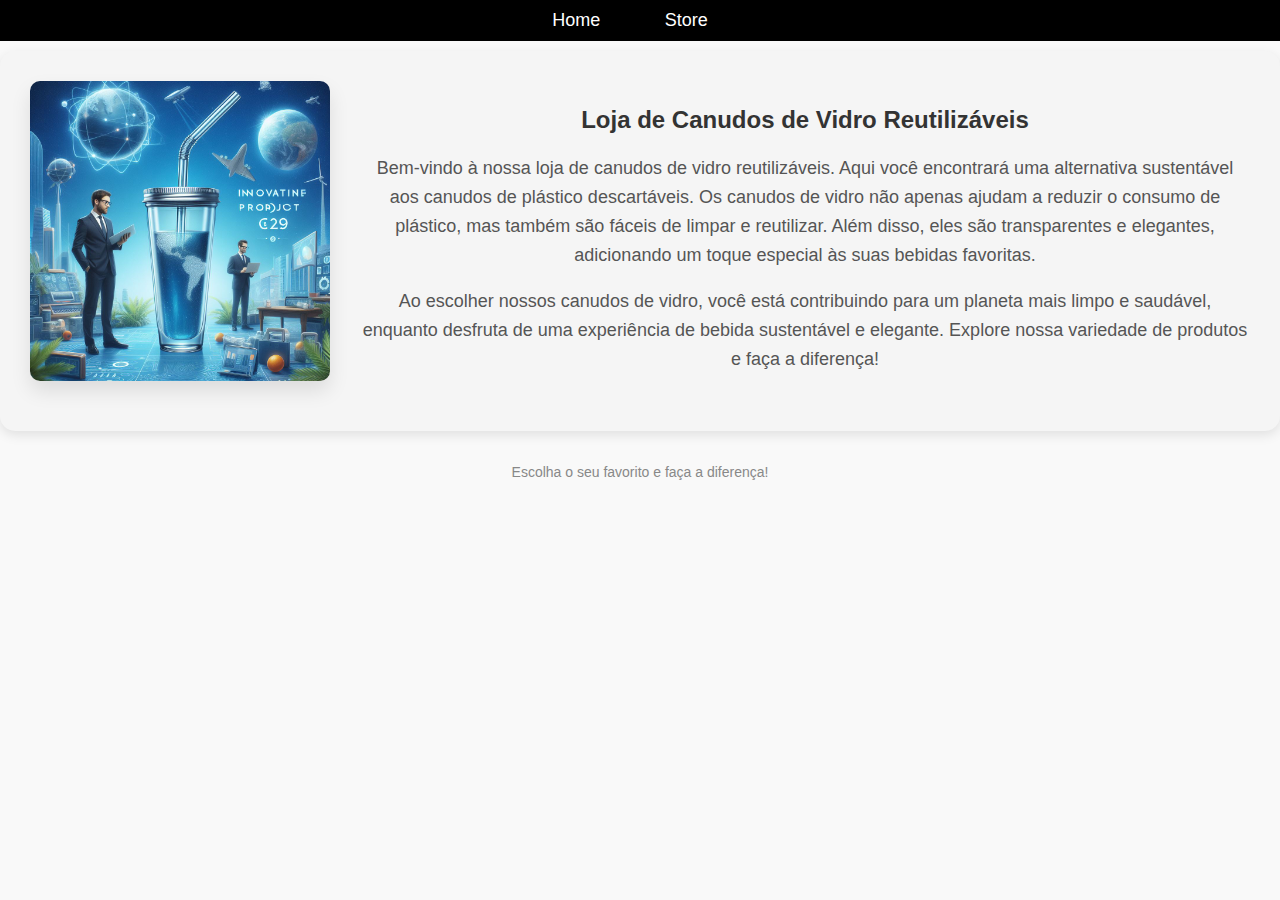
<file: Canudo de Vidro/index.html>
<!DOCTYPE html>
<html lang="pt-br">
<head>
    <meta charset="UTF-8">
    <meta name="viewport" content="width=device-width, initial-scale=1.0">
    <title>Loja de Canudos de Vidro Reutilizáveis</title>
    <link rel="stylesheet" href="style.css">
</head>
<body>
    <nav class="navbar">
        <ul>
            <li><a href="index.html">Home</a></li>
            <li><a href="store.html">Store</a></li>
        </ul>
    </nav>
    <div class="container">
        <div class="intro-content">
            <img src="_5be46cc5-6370-4da8-8061-cb8529dd571d.jpeg" alt="Imagem de Introdução" class="intro-image">
            <div class="intro-text">
                <h1>Loja de Canudos de Vidro Reutilizáveis</h1>
                <p>Bem-vindo à nossa loja de canudos de vidro reutilizáveis. Aqui você encontrará uma alternativa sustentável aos canudos de plástico descartáveis. Os canudos de vidro não apenas ajudam a reduzir o consumo de plástico, mas também são fáceis de limpar e reutilizar. Além disso, eles são transparentes e elegantes, adicionando um toque especial às suas bebidas favoritas.</p>
                <p>Ao escolher nossos canudos de vidro, você está contribuindo para um planeta mais limpo e saudável, enquanto desfruta de uma experiência de bebida sustentável e elegante. Explore nossa variedade de produtos e faça a diferença!</p>
            </div>
        </div>
    </div>
    <p class="footer">Escolha o seu favorito e faça a diferença!</p>
</body>
</html>
</file>
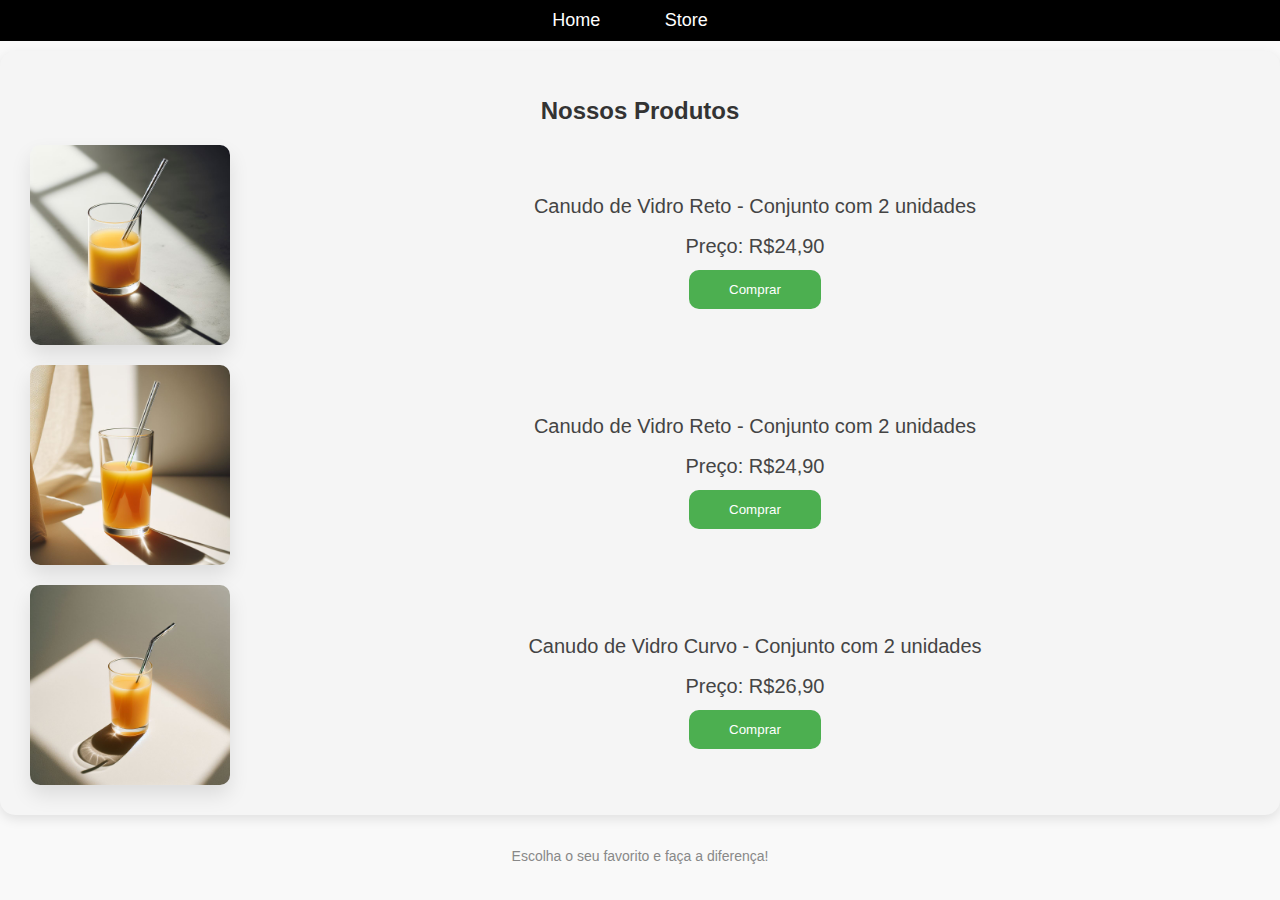
<file: Canudo de Vidro/store.html>
<!DOCTYPE html>
<html lang="pt-br">
<head>
    <meta charset="UTF-8">
    <meta name="viewport" content="width=device-width, initial-scale=1.0">
    <title>Loja de Canudos de Vidro Reutilizáveis - Store</title>
    <link rel="stylesheet" href="style.css">
</head>
<body>
    <nav class="navbar">
        <ul>
            <li><a href="index.html">Home</a></li>
            <li><a href="store.html">Store</a></li>
        </ul>
    </nav>
    <div class="container">
        <h1>Nossos Produtos</h1>
        <div class="product">
            <img src="_e2abba67-0aa8-417c-8582-933afcaeb5de.jpeg" alt="Canudo de Vidro Reto">
            <div class="product-info">
                <p>Canudo de Vidro Reto - Conjunto com 2 unidades</p>
                <p>Preço: R$24,90</p>
                <button class="buy-button">Comprar</button>
            </div>
        </div>
        <div class="product">
            <img src="_9ff22f2c-09ae-4cdd-b8c2-b64579175c0b.jpeg" alt="Canudo de Vidro Reto">
            <div class="product-info">
                <p>Canudo de Vidro Reto - Conjunto com 2 unidades</p>
                <p>Preço: R$24,90</p>
                <button class="buy-button">Comprar</button>
            </div>
        </div>
        <div class="product">
            <img src="_53d7f94d-231b-4718-aec1-412010e0ab67.jpeg" alt="Canudo de Vidro Curvo">
            <div class="product-info">
                <p>Canudo de Vidro Curvo - Conjunto com 2 unidades</p>
                <p>Preço: R$26,90</p>
                <button class="buy-button">Comprar</button>
            </div>
        </div>
    </div>
    <p class="footer">Escolha o seu favorito e faça a diferença!</p>
</body>
</html>
</file>
<file: Canudo de Vidro/style.css>
body {
    font-family: 'Helvetica', sans-serif;
    background-color: #f9f9f9;
    margin: 0;
    padding: 0;
}

.container {
    max-width: 1400px;
    margin: 10px auto;
    padding: 30px; /* Aumentei o padding */
    background-color: #f5f5f5;
    border-radius: 15px;
    box-shadow: 0 4px 12px rgba(0, 0, 0, 0.1);
}

h1 {
    color: #333;
    text-align: center;
}

p {
    font-size: 18px;
    line-height: 1.6;
    color: #555;
}

ul {
    margin-bottom: 20px;
}

.product {
    display: flex;
    align-items: center;
    margin-top: 20px;
    transition: transform 0.3s ease;
}

.product:hover {
    transform: translateY(-5px);
}

.product img {
    max-width: 200px; /* Aumentei o tamanho da imagem */
    margin-right: 30px;
    border-radius: 10px;
    box-shadow: 0 10px 20px rgba(0, 0, 0, 0.1); /* Sombra mais suave */
    transition: transform 0.3s ease;
}

.product:hover img {
    transform: scale(1.05);
}

.product-info {
    flex: 1;
}

.product p {
    font-size: 20px;
    color: #444;
    margin: 8px 0; /* Ajustei a margem */
}

.buy-button {
    background-color: #4CAF50;
    color: white;
    padding: 12px 40px; /* Aumentei o padding */
    border: none;
    border-radius: 10px;
    cursor: pointer;
    transition: background-color 0.3s ease, transform 0.3s ease;
}

.buy-button:hover {
    background-color: #45a049;
    transform: translateY(-2px);
}

.footer {
    text-align: center;
    margin-top: 30px;
    color: #888;
    font-size: 14px; /* Ajustei o tamanho da fonte */
}

.navbar {
    background-color: #000000;
    padding: 10px 0;
}

.navbar ul {
    list-style-type: none;
    margin: 0;
    padding: 0;
    text-align: center;
}

.navbar ul li {
    display: inline;
    margin-right: 20px; /* Aumentei a margem entre os itens */
}

.navbar ul li a {
    text-decoration: none;
    color: white;
    font-size: 18px;
    padding: 10px 20px;
    transition: background-color 0.3s ease;
}

.navbar ul li a:hover {
    background-color: #555;
    border-radius: 5px;
}


.container {
    text-align: center;
}

.intro-image {
    display: block;
    margin: 0 auto;
    max-width: 100%; /* para garantir que a imagem não ultrapasse a largura do contêiner */
    margin-bottom: 20px; /* ajuste conforme necessário */
}


body {
    font-family: 'Helvetica', sans-serif;
    background-color: #f9f9f9;
    margin: 0;
    padding: 0;
}

.container {
    max-width: 1400px;
    margin: 10px auto;
    padding: 30px;
    background-color: #f5f5f5;
    border-radius: 15px;
    box-shadow: 0 4px 12px rgba(0, 0, 0, 0.1);
}

.intro-content {
    display: flex;
    align-items: center;
    justify-content: center;
}

.intro-image {
    max-width: 300px;
    margin-right: 30px;
    border-radius: 10px;
    box-shadow: 0 10px 20px rgba(0, 0, 0, 0.1);
}

.intro-text {
    flex: 1;
}

h1 {
    color: #333;
    font-size: 24px;
    margin-bottom: 20px;
}

p {
    font-size: 18px;
    line-height: 1.6;
    color: #555;
}

.footer {
    text-align: center;
    margin-top: 30px;
    color: #888;
    font-size: 14px;
}

.navbar {
    background-color: #000000;
    padding: 10px 0;
}

.navbar ul {
    list-style-type: none;
    margin: 0;
    padding: 0;
    text-align: center;
}

.navbar ul li {
    display: inline;
    margin-right: 20px;
}

.navbar ul li a {
    text-decoration: none;
    color: white;
    font-size: 18px;
    padding: 10px 20px;
    transition: background-color 0.3s ease;
}

.navbar ul li a:hover {
    background-color: #555;
    border-radius: 5px;
}
</file>
